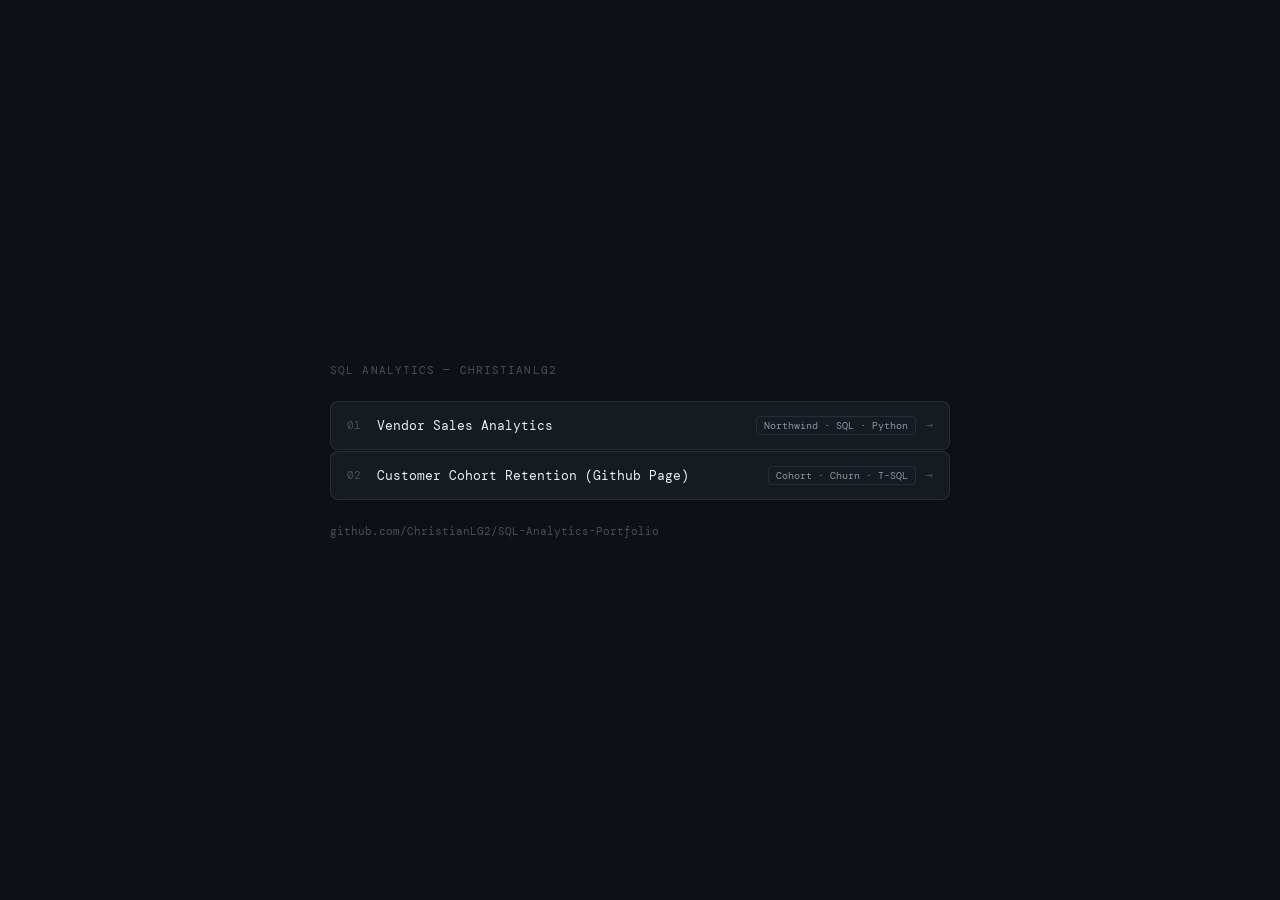
<file: index.html>
<!DOCTYPE html>
<html lang="en">
<head>
  <meta charset="UTF-8" />
  <meta name="viewport" content="width=device-width, initial-scale=1.0" />
  <title>SQL Analytics — ChristianLG2</title>
  <link rel="preconnect" href="https://fonts.googleapis.com" />
  <link rel="preconnect" href="https://fonts.gstatic.com" crossorigin />
  <link href="https://fonts.googleapis.com/css2?family=DM+Mono:wght@400;500&display=swap" rel="stylesheet" />
  <link rel="stylesheet" href="portfolio.css" />
</head>
<body>
  <div class="container">

    <p class="hub-label">SQL Analytics — ChristianLG2</p>

    <ul class="hub-list">

      <li>
        <a href="01_vendor_sales_analytics/index.html">
          <div class="left">
            <span class="num">01</span>
            <span class="title">Vendor Sales Analytics</span>
          </div>
          <div class="right">
            <span class="tag">Northwind · SQL · Python</span>
            <span class="arrow">→</span>
          </div>
        </a>
      </li>

      <li>
        <a href="02_customer_cohort_retention/index.html">
          <div class="left">
            <span class="num">02</span>
            <span class="title">Customer Cohort Retention (Github Page)</span>
          </div>
          <div class="right">
            <span class="tag">Cohort · Churn · T-SQL</span>
            <span class="arrow">→</span>
          </div>
        </a>
      </li>

      <!-- Add new projects: duplicate a <li> block and update the href, num, title, and tag -->

    </ul>

    <p class="hub-footer">github.com/ChristianLG2/SQL-Analytics-Portfolio</p>

  </div>
</body>
</html>
</file>
<file: portfolio.css>
/* hub.css — minimal project index */
 
@import url('https://fonts.googleapis.com/css2?family=DM+Mono:wght@400;500&display=swap');
 
*, *::before, *::after { box-sizing: border-box; margin: 0; padding: 0; }
 
body {
  background: #0D1117;
  color: #E6EDF3;
  font-family: 'DM Mono', monospace;
  min-height: 100vh;
  display: flex;
  align-items: center;
  justify-content: center;
  padding: 2rem;
  -webkit-font-smoothing: antialiased;
}
 
.container {
  width: 100%;
  max-width: 620px;
}
 
.hub-label {
  font-size: 11px;
  letter-spacing: 0.1em;
  text-transform: uppercase;
  color: #484F58;
  margin-bottom: 1.5rem;
}
 
.hub-list {
  list-style: none;
  display: flex;
  flex-direction: column;
  gap: 1px;
}
 
.hub-list a {
  display: flex;
  align-items: center;
  justify-content: space-between;
  padding: 14px 16px;
  border: 0.5px solid rgba(255, 255, 255, 0.08);
  border-radius: 8px;
  color: #E6EDF3;
  text-decoration: none;
  font-size: 13px;
  background: #161B22;
  transition: border-color 0.12s ease, background 0.12s ease;
}
 
.hub-list a:hover {
  border-color: rgba(255, 255, 255, 0.2);
  background: #1A2030;
}
 
.left {
  display: flex;
  align-items: center;
  gap: 12px;
}
 
.num {
  font-size: 11px;
  color: #484F58;
  min-width: 18px;
}
 
.title {
  color: #E6EDF3;
}
 
.right {
  display: flex;
  align-items: center;
  gap: 10px;
}
 
.tag {
  font-size: 10px;
  color: #8B949E;
  padding: 2px 7px;
  border: 0.5px solid rgba(255, 255, 255, 0.08);
  border-radius: 4px;
}
 
.arrow {
  font-size: 12px;
  color: #484F58;
}
 
.hub-footer {
  margin-top: 1.5rem;
  font-size: 11px;
  color: #484F58;
}
 
@media (max-width: 480px) {
  .tag { display: none; }
}
</file>
